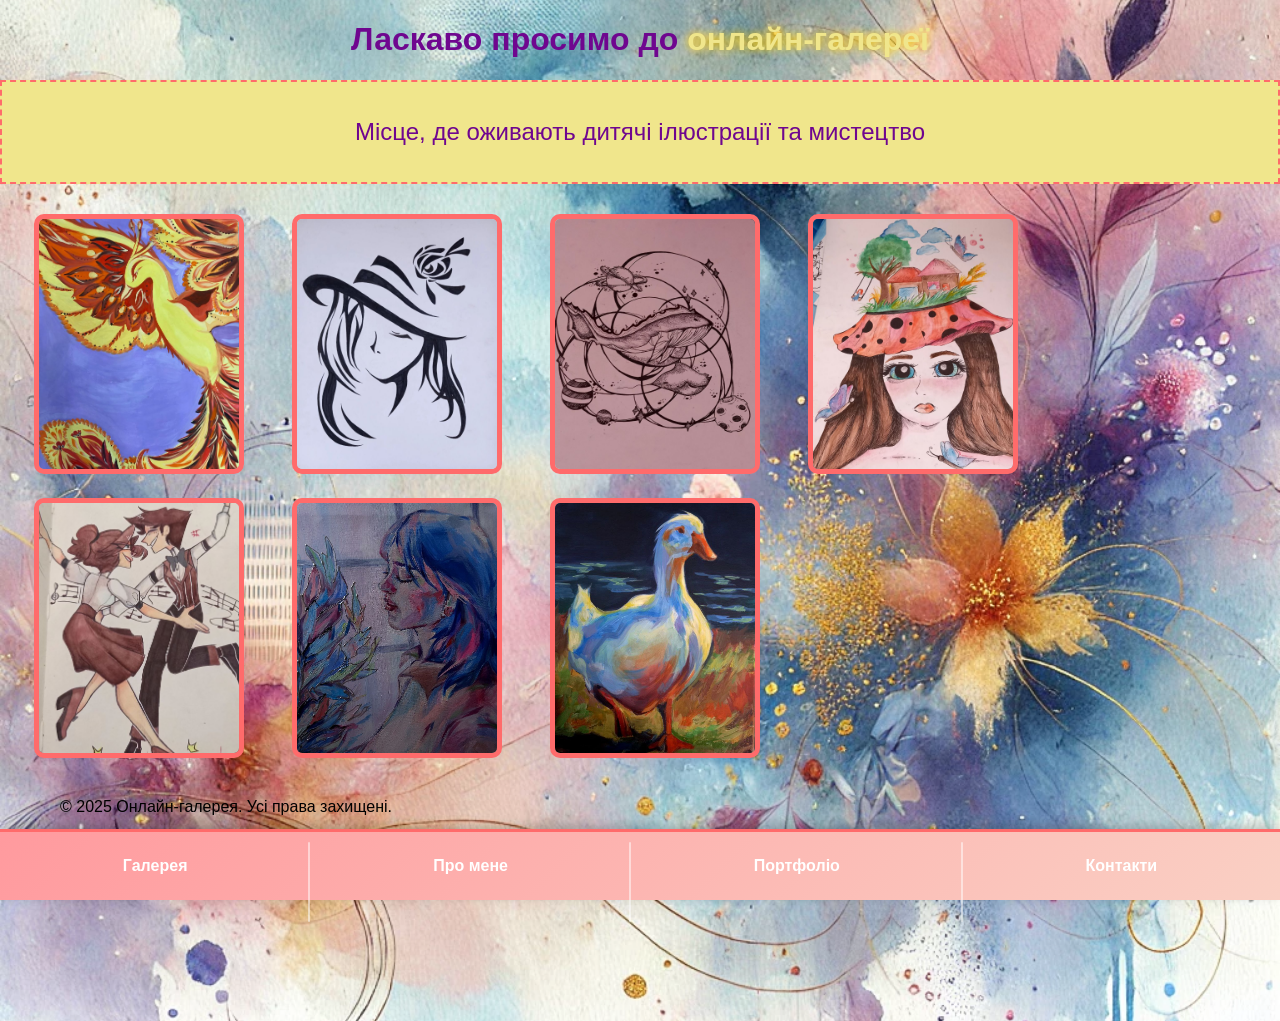
<file: index.html>
<!DOCTYPE html>
<html lang="uk">
<head>
    <meta charset="UTF-8">
    <meta name="viewport" content="width=device-width, initial-scale=1.0">
    <title>Головна | Онлайн-галерея</title>
    <link rel="stylesheet" href="css/style.css">
    <link rel="stylesheet" href="burger/burger.css"> 
</head>
<body>
    <header>
        <h1>Ласкаво просимо до <span class="highlight">онлайн-галереї</span></h1>
    </header>
    
    <section class="hero">
        <p>Місце, де оживають дитячі ілюстрації та мистецтво</p>
    </section>

    <section class="gallery-container">
        <section class="gallery" id="gallery"></section>
    </section>

    <div class="pictures">
        <a href="/pages/picture.1/picture.html">
            <img src="/assets/images/picture.1.jpg" alt="Картина 1">
        </a>
        <a href="/pages/picture.2/picture.html">
            <img src="/assets/images/picture.2.jpg" alt="Картина 2">
        </a>
        <a href="/pages/picture.3/picture.html">
            <img src="/assets/images/picture.3.jpg" alt="Картина 3">
        </a>
        <a href="/pages/picture.4/picture.html">
            <img src="/assets/images/picture.4.jpg" alt="Картина 4">
        </a>
        <a href="/pages/picture.5/picture.html">
            <img src="/assets/images/picture.8.jpg" alt="Картина 5">
        </a>
        <a href="/pages/picture.6/picture.html">
            <img src="/assets/images/picture.7.jpg" alt="Картина 6">
        </a>
        <a href="/pages/picture.7/picture.html">
            <img src="/assets/images/picture.9.jpg" alt="Картина 7">
        </a>
    </div>

    <nav class="burger-menu">
        <button class="burger-btn" onclick="toggleMenu()">☰</button>
        <div class="burger-nav" id="burgerNav">
            <button class="close-btn" onclick="toggleMenu()">✖</button>
            <ul>
                <li><a href="/index.html">Галерея</a></li>
                <li><a href="/pages/about/about.html">Про мене</a></li>
                <li><a href="/pages/portfolio/portfolio.html">Портфоліо</a></li>
                <li><a href="/pages/contact/contact.html">Контакти</a></li>
            </ul>
        </div>
    </nav>

    <footer>
        <nav class="bottom-nav">
            <ul>
                <li><a href="/index.html">Галерея</a></li>
                <li><a href="/pages/about/about.html">Про мене</a></li>
                <li><a href="/pages/portfolio/portfolio.html">Портфоліо</a></li>
                <li><a href="/pages/contact/contact.html">Контакти</a></li>
            </ul>
        </nav>
        <p class="footer-text">&copy; 2025 Онлайн-галерея. Усі права захищені.</p>
    </footer>

    <script src="burger/burger.js"></script>
</body>
</html>
</file>
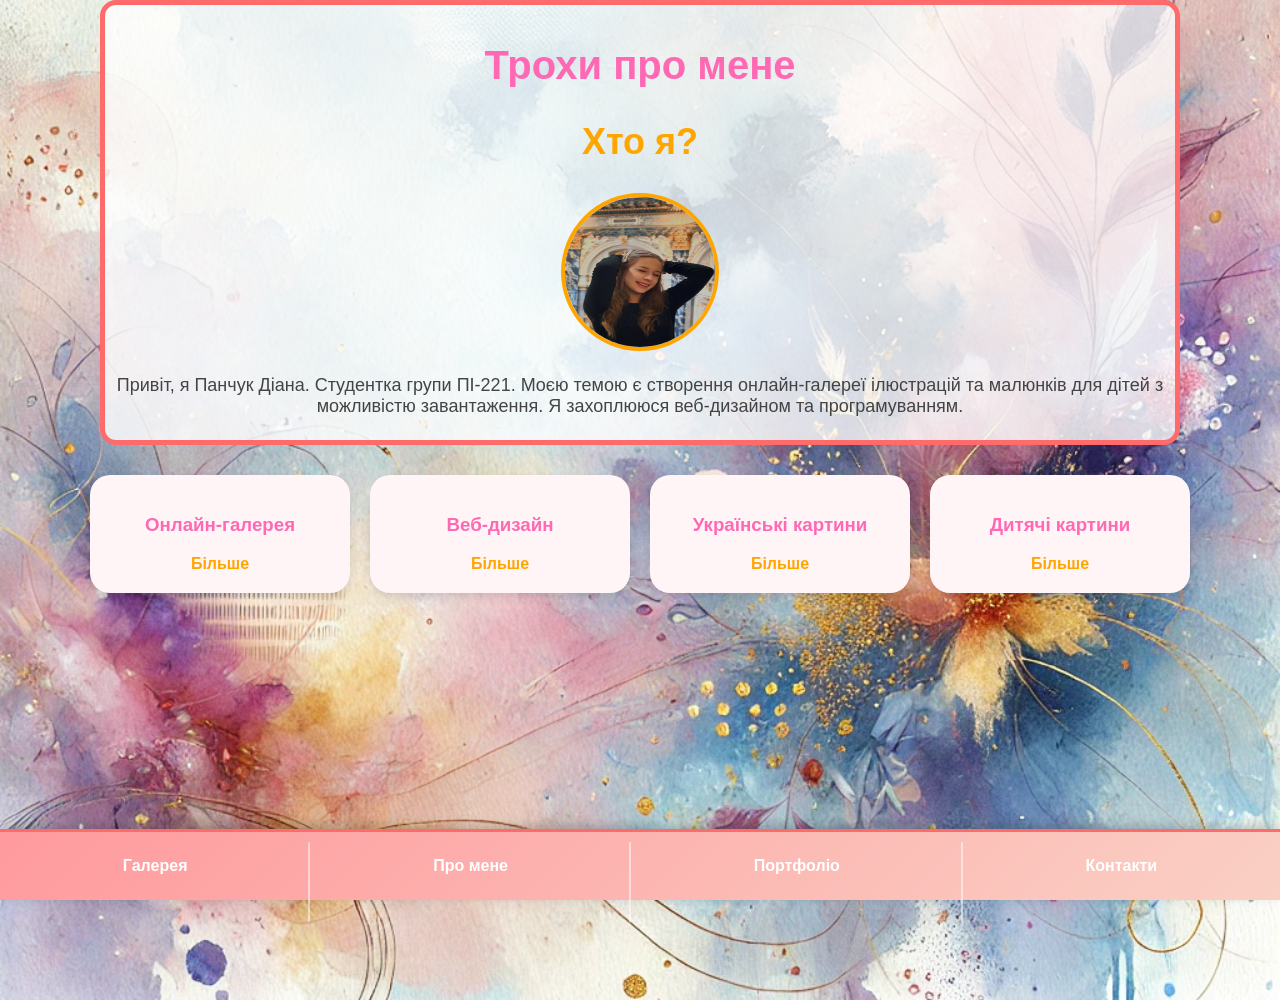
<file: pages/about/about.html>
<!DOCTYPE html>
<html lang="uk">
<head>
    <meta charset="UTF-8">
    <meta name="viewport" content="width=device-width, initial-scale=1.0">
    <title>Про мене</title>
    <link rel="stylesheet" href="style.css">
    <link rel="stylesheet" href="/burger/burger.css"> 
</head>
<body>
    <section class="about">
        <h2>Трохи про мене</h2>
        <h1>Хто я?</h1>
        <div class="profile">
            <img src="/assets/images/picture.6.jpg" alt="Фото профілю">
            <p>Привіт, я Панчук Діана. Студентка групи ПІ-221. Моєю темою є створення онлайн-галереї ілюстрацій та малюнків для дітей з можливістю завантаження. Я захоплююся веб-дизайном та програмуванням.</p>
        </div>
    </section>

    <section class="services">
        <div class="card">
            <h3>Онлайн-галерея</h3>
            <a href="https://www.youtube.com/watch?v=FUgtpJ6Jvdg" target="_blank">Більше</a>
        </div>
        <div class="card">
            <h3>Веб-дизайн</h3>
            <a href="https://www.youtube.com/watch?v=Ohqd24zicyc" target="_blank">Більше</a>
        </div>
        <div class="card">
            <h3>Українські картини</h3>
            <a href="https://www.youtube.com/watch?v=iSliCFkxC-c" target="_blank">Більше</a>
        </div>
        <div class="card">
            <h3>Дитячі картини</h3>
            <a href="https://www.youtube.com/watch?v=cTsYxxv1ztY" target="_blank">Більше</a>
        </div>
    </section>

    <nav class="burger-menu">
        <button class="burger-btn" onclick="toggleMenu()">&#9776;</button>
        <div class="burger-nav" id="burgerNav">
            <button class="close-btn" onclick="toggleMenu()">×</button>
            <ul>
                <li><a href="/index.html">Галерея</a></li>
                <li><a href="/pages/about/about.html">Про мене</a></li>
                <li><a href="/pages/portfolio/portfolio.html">Портфоліо</a></li>
                <li><a href="/pages/contact/contact.html">Контакти</a></li>
            </ul>
        </div>
    </nav>

    <footer>
        <nav class="bottom-nav">
            <ul>
                <li><a href="/index.html">Галерея</a></li>
                <li><a href="/pages/about/about.html">Про мене</a></li>
                <li><a href="/pages/portfolio/portfolio.html">Портфоліо</a></li>
                <li><a href="/pages/contact/contact.html">Контакти</a></li>
            </ul>
        </nav>
    </footer>

    <script src="/burger/burger.js"></script>
</body>
</html>
</file>
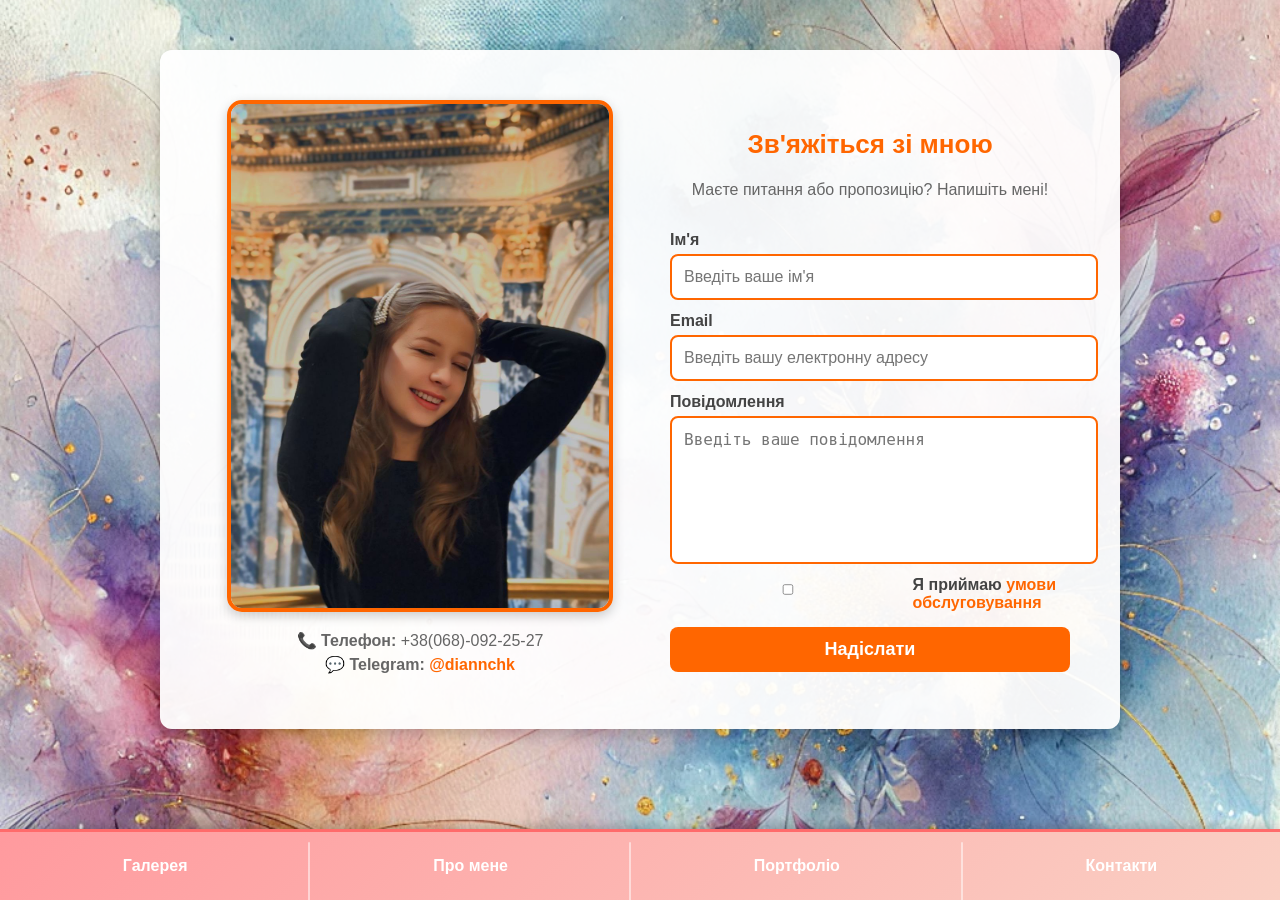
<file: pages/contact/contact.html>
<!DOCTYPE html>
<html lang="uk">
    <head>
        <meta charset="UTF-8">
        <meta name="viewport" content="width=device-width, initial-scale=1.0">
        <title>Контакти | Онлайн-галерея ілюстрацій</title>
        <link rel="stylesheet" href="style.css">
        <link rel="stylesheet" href="/burger/burger.css">
    </head>
    
<body>
    <div class="contact-container">
        <div class="image-section">
            <img src="/assets/images/picture.6.jpg" alt="Дитячі ілюстрації">
            <div class="contact-info">
                <p>📞 <strong>Телефон:</strong> +38(068)-092-25-27</p>
                <p>💬 <strong>Telegram:</strong> <a href="https://t.me/@diannchk" target="_blank">@diannchk</a></p>
            </div>
        </div>
        <div class="form-section">
            <h2>Зв'яжіться зі мною</h2>
            <p>Маєте питання або пропозицію? Напишіть мені!</p>
            <form>
                <label for="name">Ім'я</label>
                <input type="text" id="name" name="name" placeholder="Введіть ваше ім'я" required>

                <label for="email">Email</label>
                <input type="email" id="email" name="email" placeholder="Введіть вашу електронну адресу" required>

                <label for="message">Повідомлення</label>
                <textarea id="message" name="message" placeholder="Введіть ваше повідомлення" required></textarea>

                <div class="terms">
                    <input type="checkbox" id="terms" required>
                    <label for="terms">Я приймаю <a href="#">умови обслуговування</a></label>
                </div>

                <button type="submit">Надіслати</button>
            </form>
        </div>
    </div>

    <nav class="burger-menu">
        <button class="burger-btn" onclick="toggleMenu()">&#9776;</button>
        <div class="burger-nav" id="burgerNav">
            <button class="close-btn" onclick="toggleMenu()">×</button>
            <ul>
                <li><a href="/index.html">Галерея</a></li>
                <li><a href="/pages/about/about.html">Про мене</a></li>
                <li><a href="/pages/portfolio/portfolio.html">Портфоліо</a></li>
                <li><a href="/pages/contact/contact.html">Контакти</a></li>
            </ul>
        </div>
    </nav>

    <footer>
        <nav class="bottom-nav">
            <ul>
                <li><a href="/index.html">Галерея</a></li>
                <li><a href="/pages/about/about.html">Про мене</a></li>
                <li><a href="/pages/portfolio/portfolio.html">Портфоліо</a></li>
                <li><a href="/pages/contact/contact.html">Контакти</a></li> 
            </ul>
        </nav>
    </footer>

    <script src="/burger/burger.js"></script>
</body>
</html>
</file>
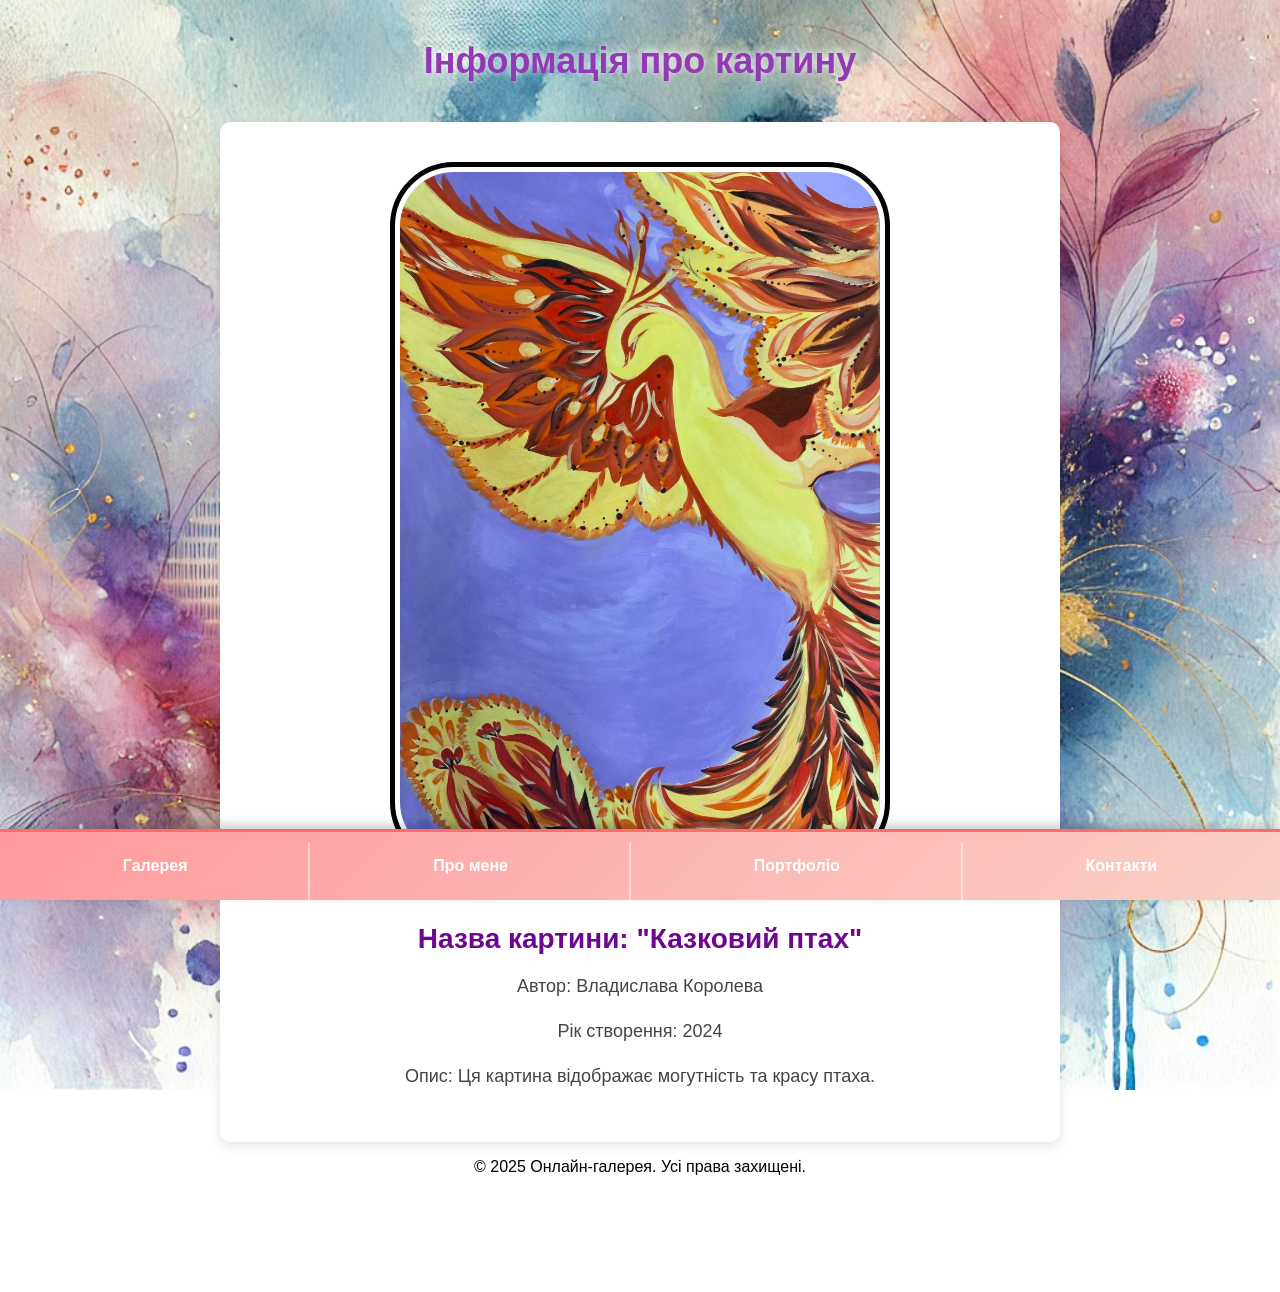
<file: pages/picture.1/picture.html>
<!DOCTYPE html>
<html lang="uk">
<head>
    <meta charset="UTF-8">
    <meta name="viewport" content="width=device-width, initial-scale=1.0">
    <title>Картина 1 | Онлайн-галерея</title>
    <link rel="stylesheet" href="/pages/picture.1/style.css"> 
</head>
<body>
    <header>
        <h1> <span class="highlight">Інформація про картину</span></h1>
    </header>
    
    <section class="painting-info">
        <img src="/assets/images/picture.1.jpg" alt="Картина 1">
        <h2>Назва картини: "Казковий птах"</h2>
        <p>Автор: Владислава Королева</p>
        <p>Рік створення: 2024</p>
        <p>Опис: Ця картина відображає могутність та красу птаха.</p>
    </section>
    
    <footer>
        <nav class="bottom-nav">
            <ul>
                <li><a href="/index.html">Галерея</a></li>
                <li><a href="/pages/about/about.html">Про мене</a></li>
                <li><a href="/pages/portfolio/portfolio.html">Портфоліо</a></li>
                <li><a href="/pages/contact/contact.html">Контакти</a></li>
            </ul>
        </nav>
        <p class="footer-text">&copy; 2025 Онлайн-галерея. Усі права захищені.</p>
    </footer>
</body>
</html>
</file>
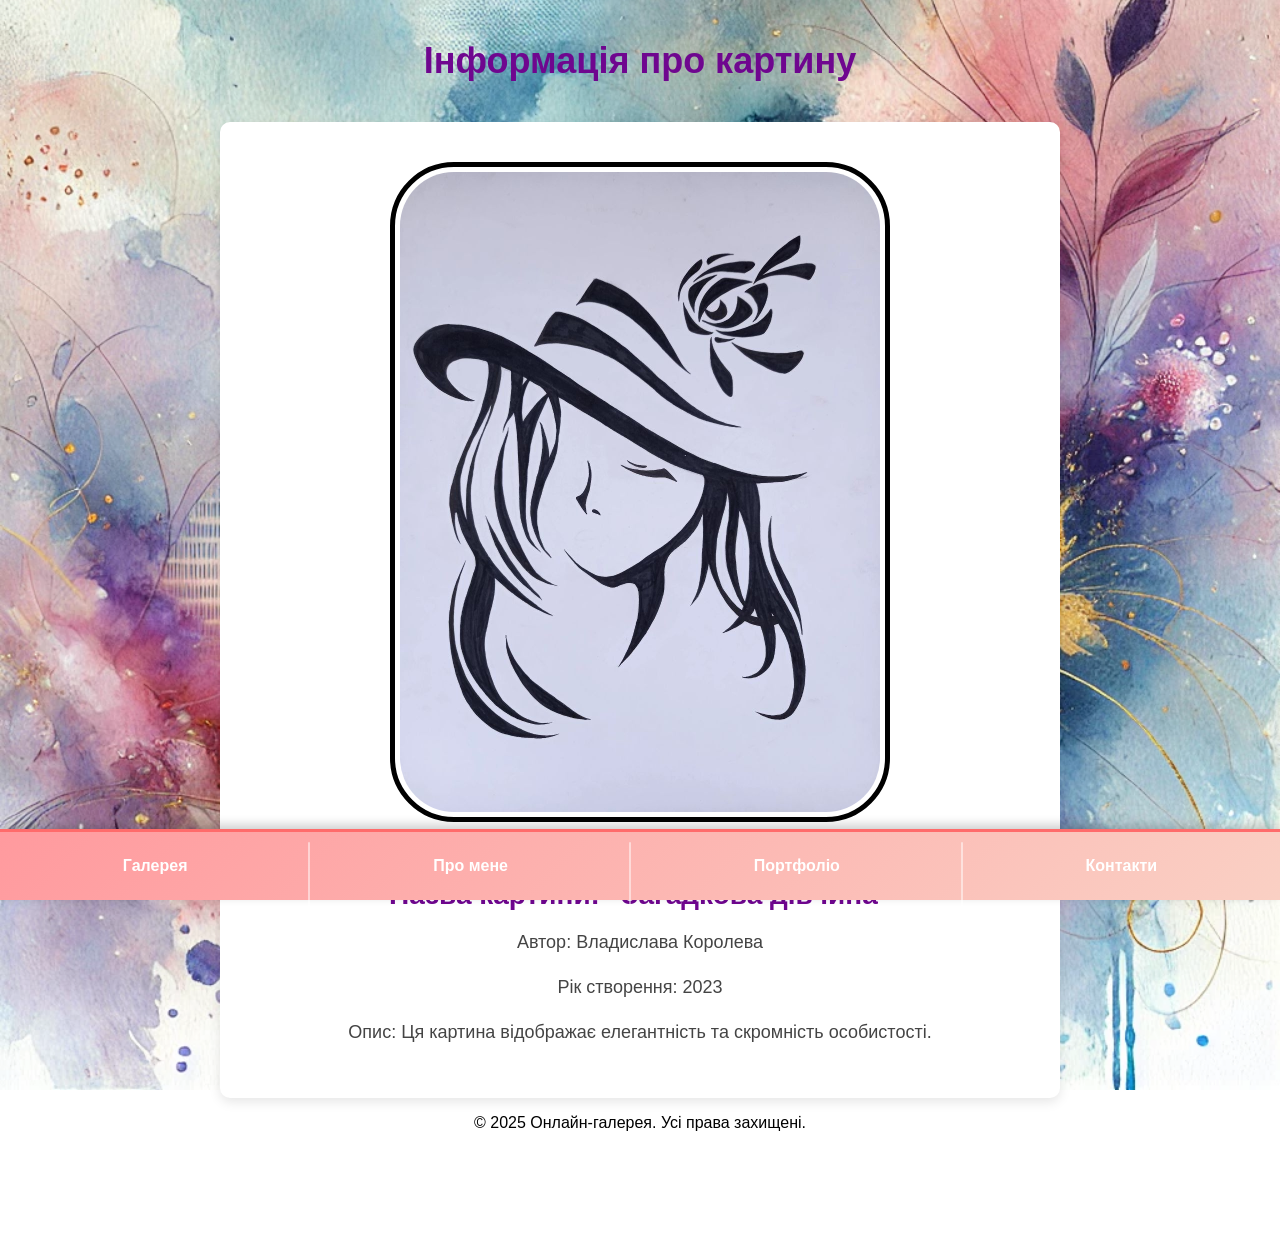
<file: pages/picture.2/picture.html>
<!DOCTYPE html>
<html lang="uk">
<head>
    <meta charset="UTF-8">
    <meta name="viewport" content="width=device-width, initial-scale=1.0">
    <title>Картина 2 | Онлайн-галерея</title>
    <link rel="stylesheet" href="/pages/picture.2/style.css"> 
</head>
<body>
    <header>
        <h1> <span class="highlight">Інформація про картину</span></h1>
    </header>
    
    <section class="painting-info">
        <img src="/assets/images/picture.2.jpg" alt="Картина 1">
        <h2>Назва картини: "Загадкова дівчина"</h2>
        <p>Автор: Владислава Королева</p>
        <p>Рік створення: 2023</p>
        <p>Опис: Ця картина відображає елегантність та скромність особистості.</p>
    </section>
    
    <footer>
        <nav class="bottom-nav">
            <ul>
                <li><a href="/index.html">Галерея</a></li>
                <li><a href="/pages/about/about.html">Про мене</a></li>
                <li><a href="/pages/portfolio/portfolio.html">Портфоліо</a></li>
                <li><a href="/pages/contact/contact.html">Контакти</a></li>
            </ul>
        </nav>
        <p class="footer-text">&copy; 2025 Онлайн-галерея. Усі права захищені.</p>
    </footer>
</body>
</html>
</file>
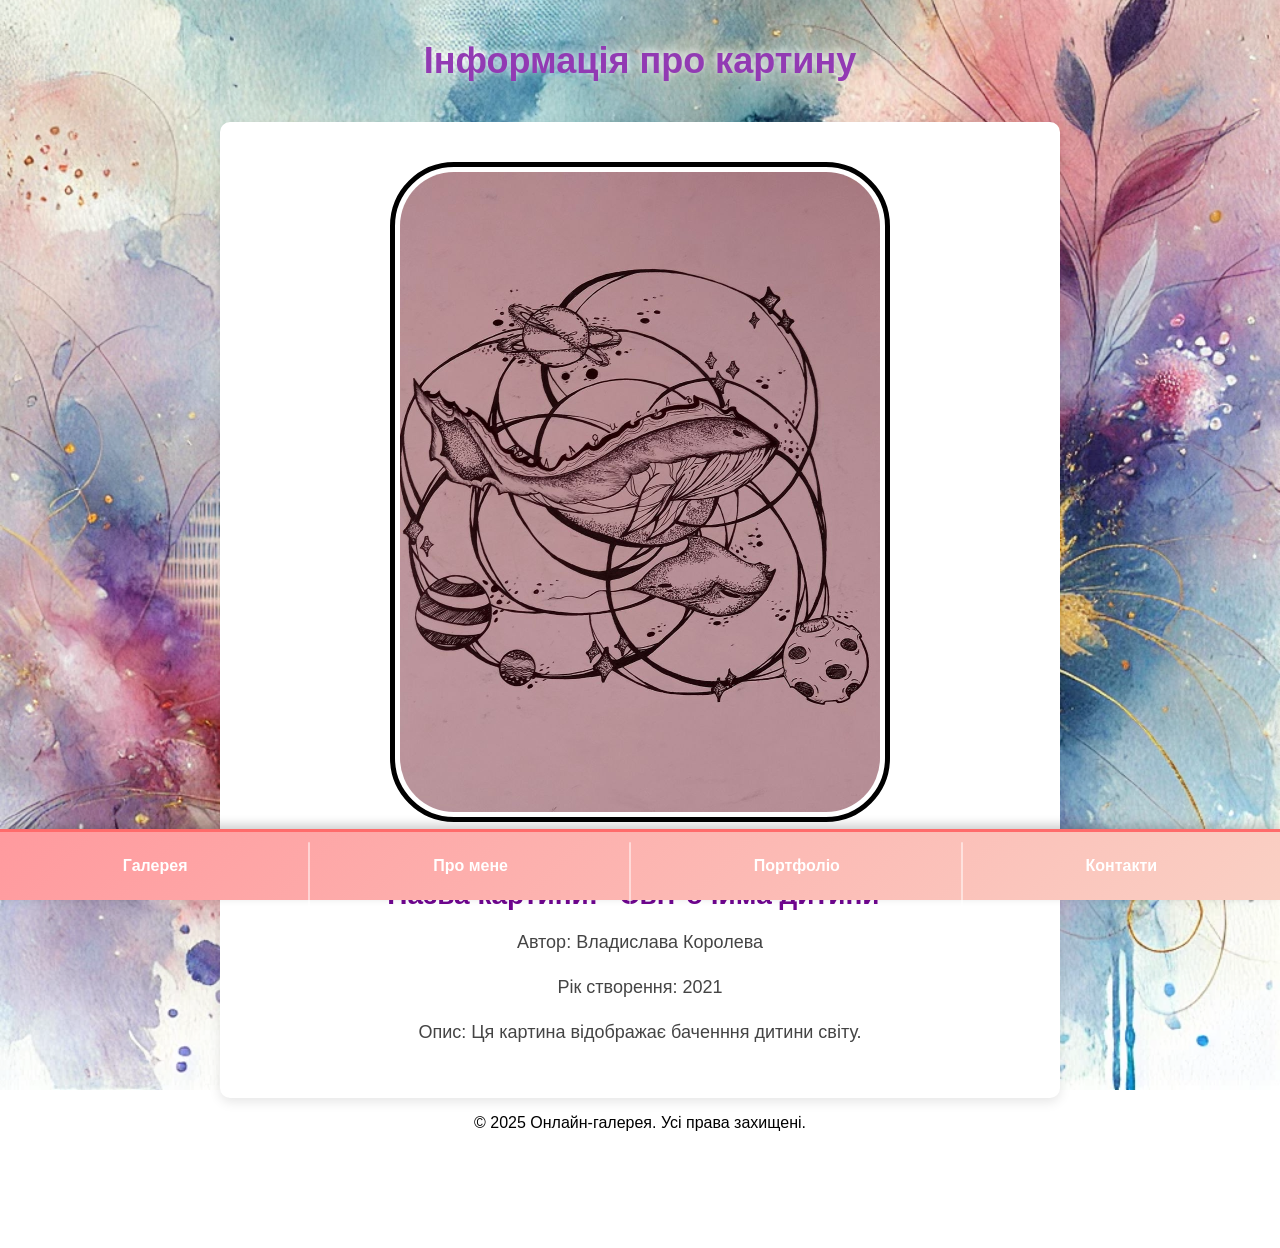
<file: pages/picture.3/picture.html>
<!DOCTYPE html>
<html lang="uk">
<head>
    <meta charset="UTF-8">
    <meta name="viewport" content="width=device-width, initial-scale=1.0">
    <title>Картина 3 | Онлайн-галерея</title>
    <link rel="stylesheet" href="/pages/picture.3/style.css"> 
</head>
<body>
    <header>
        <h1> <span class="highlight">Інформація про картину</span></h1>
    </header>
    
    <section class="painting-info">
        <img src="/assets/images/picture.3.jpg" alt="Картина 3">
        <h2>Назва картини: "Світ очима дитини"</h2>
        <p>Автор: Владислава Королева</p>
        <p>Рік створення: 2021</p>
        <p>Опис: Ця картина відображає баченння дитини світу.</p>
    </section>
    
    <footer>
        <nav class="bottom-nav">
            <ul>
                <li><a href="/index.html">Галерея</a></li>
                <li><a href="/pages/about/about.html">Про мене</a></li>
                <li><a href="/pages/portfolio/portfolio.html">Портфоліо</a></li>
                <li><a href="/pages/contact/contact.html">Контакти</a></li>
            </ul>
        </nav>
        <p class="footer-text">&copy; 2025 Онлайн-галерея. Усі права захищені.</p>
    </footer>
</body>
</html>
</file>
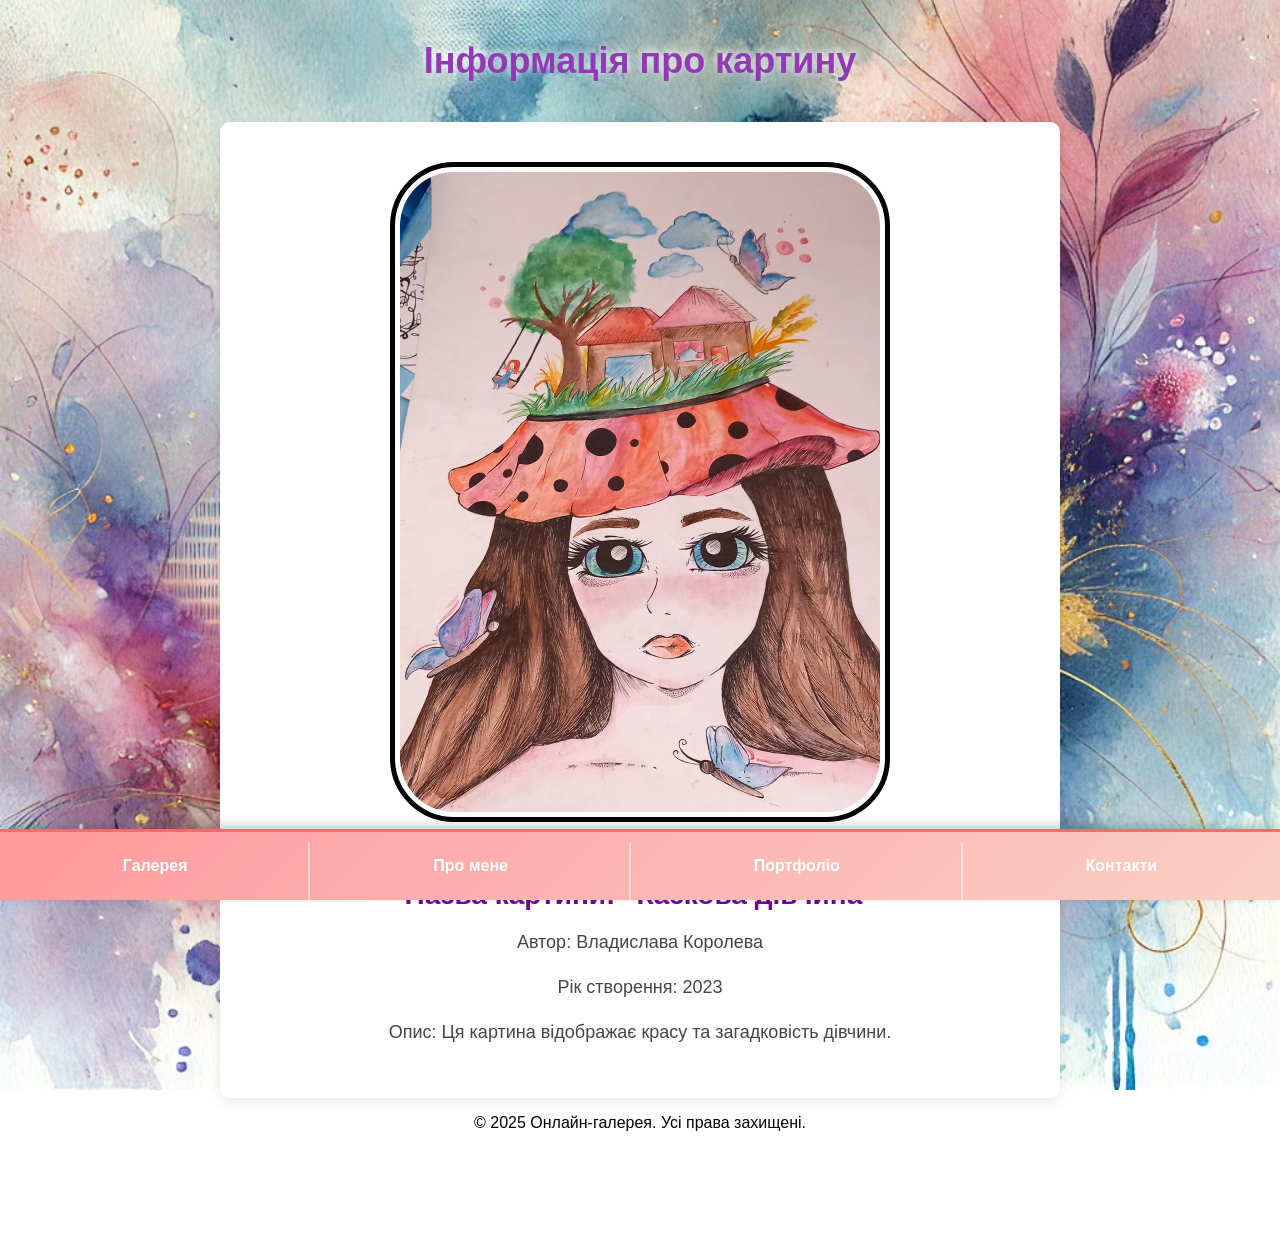
<file: pages/picture.4/picture.html>
<!DOCTYPE html>
<html lang="uk">
<head>
    <meta charset="UTF-8">
    <meta name="viewport" content="width=device-width, initial-scale=1.0">
    <title>Картина 4 | Онлайн-галерея</title>
    <link rel="stylesheet" href="/pages/picture.4/style.css"> 
</head>
<body>
    <header>
        <h1> <span class="highlight">Інформація про картину</span></h1>
    </header>
    
    <section class="painting-info">
        <img src="/assets/images/picture.4.jpg" alt="Картина 4">
        <h2>Назва картини: "Казкова дівчина"</h2>
        <p>Автор: Владислава Королева</p>
        <p>Рік створення: 2023</p>
        <p>Опис: Ця картина відображає красу та загадковість дівчини.</p>
    </section>
    
    <footer>
        <nav class="bottom-nav">
            <ul>
                <li><a href="/index.html">Галерея</a></li>
                <li><a href="/pages/about/about.html">Про мене</a></li>
                <li><a href="/pages/portfolio/portfolio.html">Портфоліо</a></li>
                <li><a href="/pages/contact/contact.html">Контакти</a></li>
            </ul>
        </nav>
        <p class="footer-text">&copy; 2025 Онлайн-галерея. Усі права захищені.</p>
    </footer>
</body>
</html>
</file>
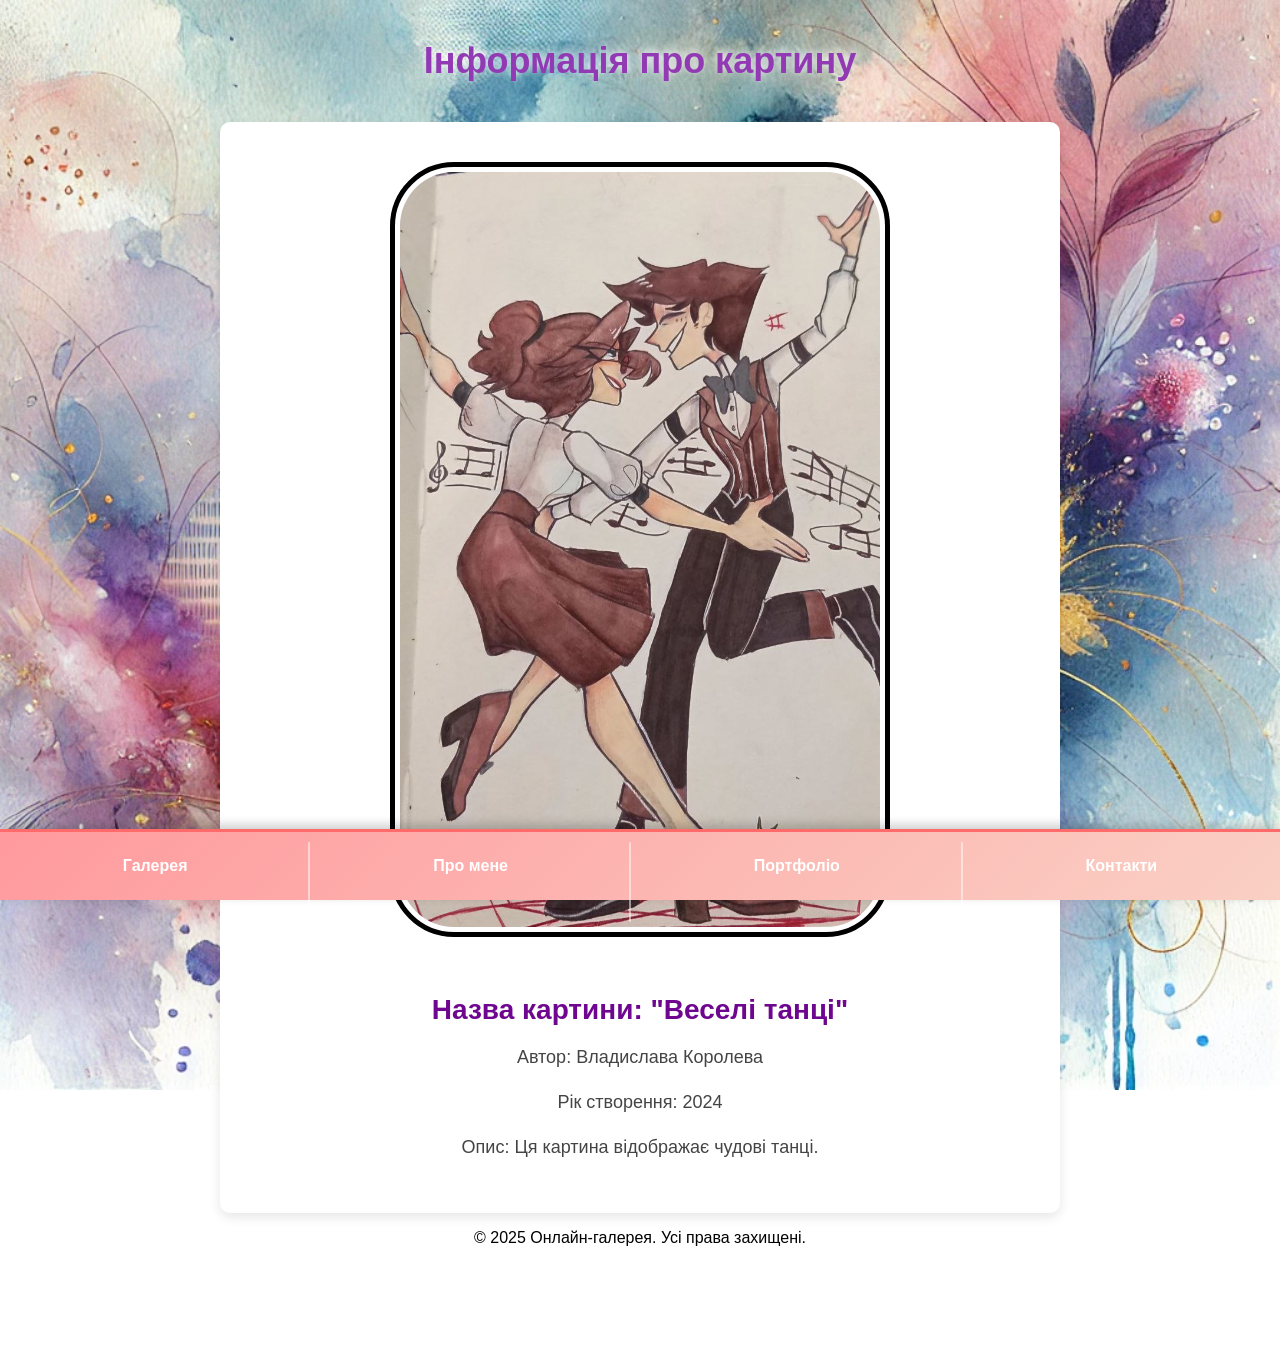
<file: pages/picture.5/picture.html>
<!DOCTYPE html>
<html lang="uk">
<head>
    <meta charset="UTF-8">
    <meta name="viewport" content="width=device-width, initial-scale=1.0">
    <title>Картина 5 | Онлайн-галерея</title>
    <link rel="stylesheet" href="style.css"> 
</head>
<body>
    <header>
        <h1> <span class="highlight">Інформація про картину</span></h1>
    </header>
    
    <section class="painting-info">
        <img src="/assets/images/picture.8.jpg" alt="Картина 5">
        <h2>Назва картини: "Веселі танці"</h2>
        <p>Автор: Владислава Королева</p>
        <p>Рік створення: 2024</p>
        <p>Опис: Ця картина відображає чудові танці.</p>
    </section>
    
    <footer>
        <nav class="bottom-nav">
            <ul>
                <li><a href="/index.html">Галерея</a></li>
                <li><a href="/pages/about/about.html">Про мене</a></li>
                <li><a href="/pages/portfolio/portfolio.html">Портфоліо</a></li>
                <li><a href="/pages/contact/contact.html">Контакти</a></li>
            </ul>
        </nav>
        <p class="footer-text">&copy; 2025 Онлайн-галерея. Усі права захищені.</p>
    </footer>
</body>
</html>
</file>
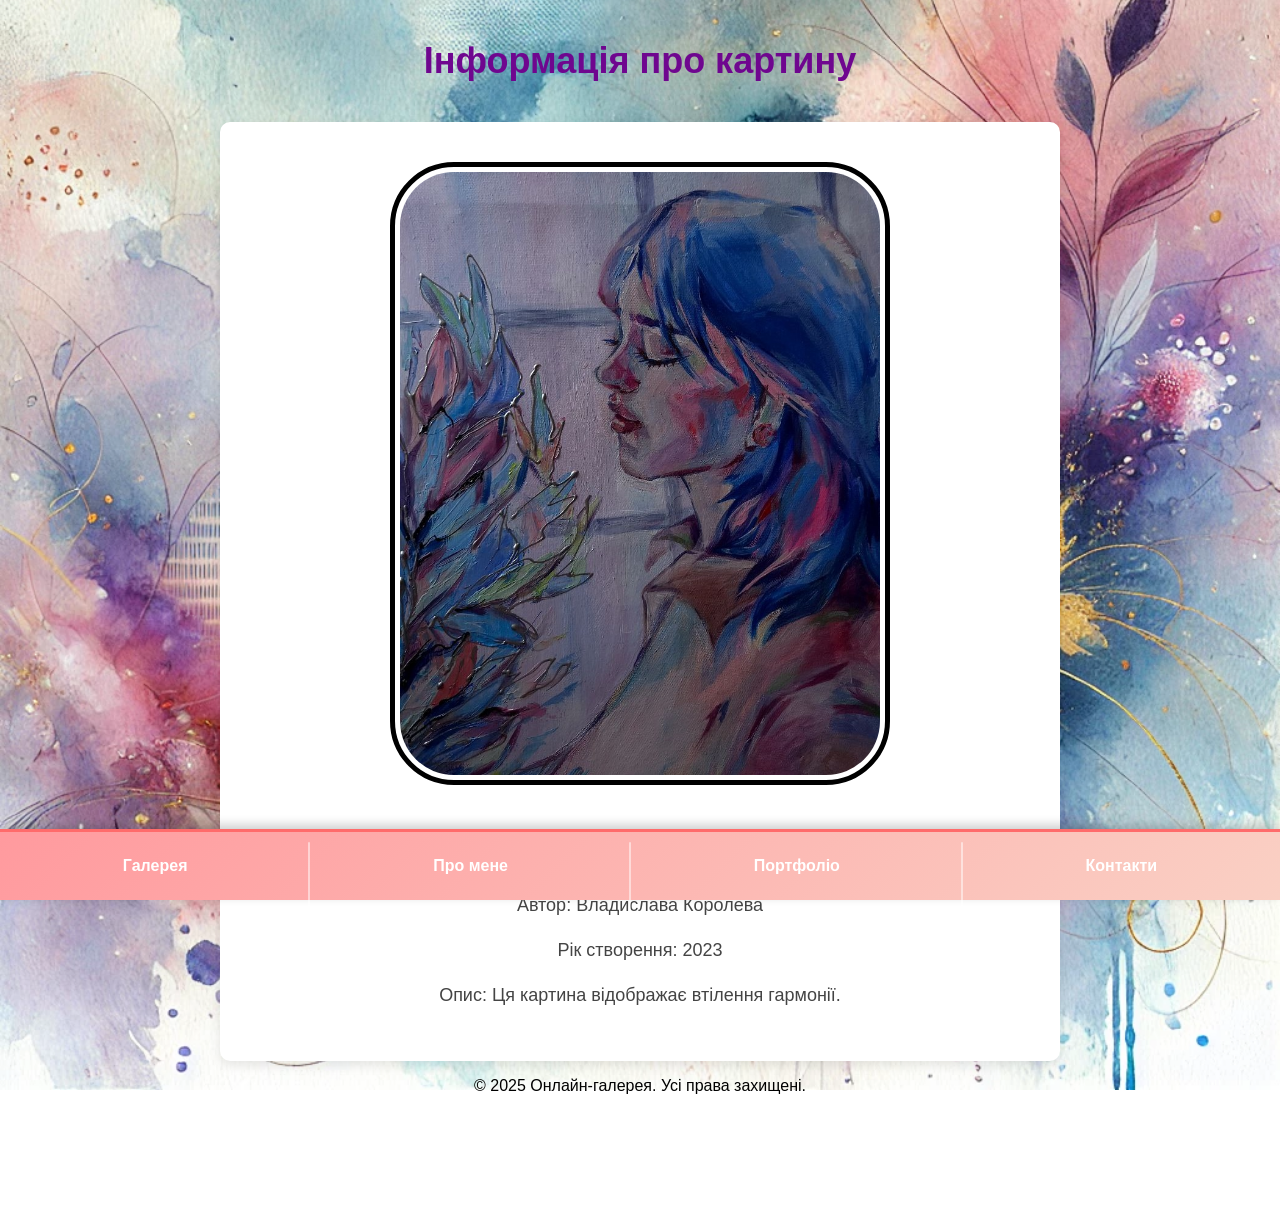
<file: pages/picture.6/picture.html>
<!DOCTYPE html>
<html lang="uk">
<head>
    <meta charset="UTF-8">
    <meta name="viewport" content="width=device-width, initial-scale=1.0">
    <title>Картина 6 | Онлайн-галерея</title>
    <link rel="stylesheet" href="style.css"> 
</head>
<body>
    <header>
        <h1>Інформація про картину</h1>
    </header>
    
    <section class="painting-info">
        <img src="/assets/images/picture.7.jpg" alt="Картина 6">
        <h2>Назва картини: "Квіткова дівчина"</h2>
        <p>Автор: Владислава Королева</p>
        <p>Рік створення: 2023</p>
        <p>Опис: Ця картина відображає втілення гармонії.</p>
    </section>
    
    <footer>
        <nav class="bottom-nav">
            <ul>
                <li><a href="/index.html">Галерея</a></li>
                <li><a href="/pages/about/about.html">Про мене</a></li>
                <li><a href="/pages/portfolio/portfolio.html">Портфоліо</a></li>
                <li><a href="/pages/contact/contact.html">Контакти</a></li>
            </ul>
        </nav>
        <p class="footer-text">&copy; 2025 Онлайн-галерея. Усі права захищені.</p>
    </footer>
</body>
</html>
</file>
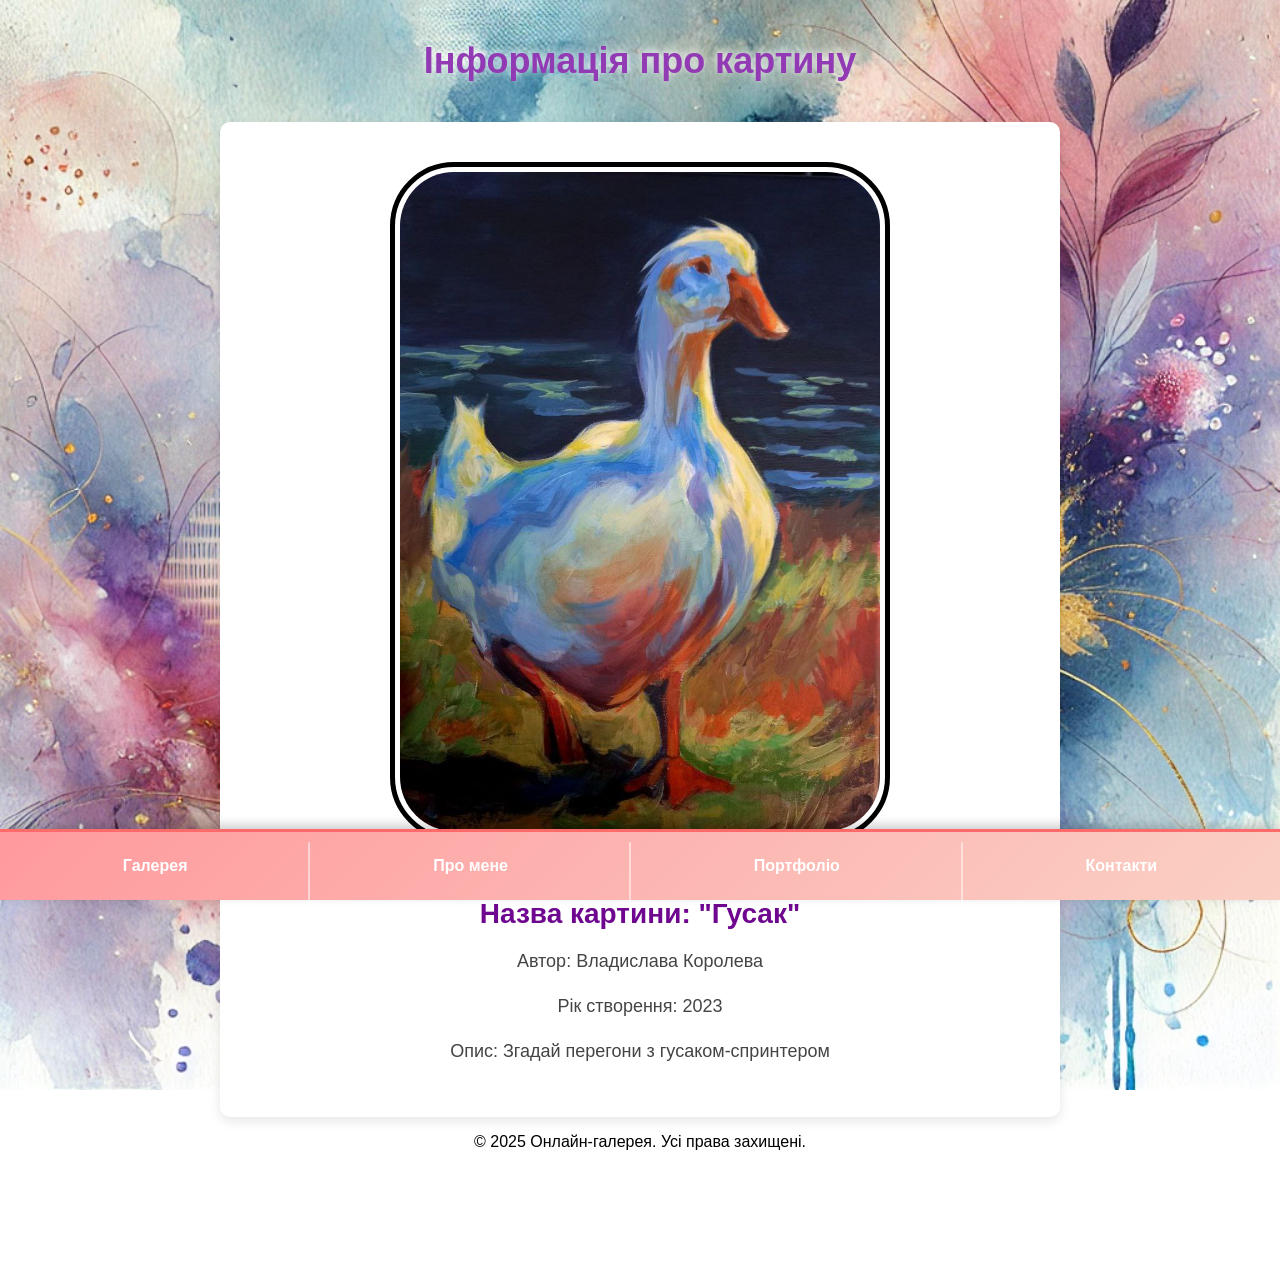
<file: pages/picture.7/picture.html>
<!DOCTYPE html>
<html lang="uk">
<head>
    <meta charset="UTF-8">
    <meta name="viewport" content="width=device-width, initial-scale=1.0">
    <title>Картина 6 | Онлайн-галерея</title>
    <link rel="stylesheet" href="style.css"> 
</head>
<body>
    <header>
        <h1> <span class="highlight">Інформація про картину</span></h1>
    </header>
    
    <section class="painting-info">
        <img src="/assets/images/picture.9.jpg" alt="Картина 7">
        <h2>Назва картини: "Гусак"</h2>
        <p>Автор: Владислава Королева</p>
        <p>Рік створення: 2023</p>
        <p>Опис: Згадай перегони з гусаком-спринтером</p>
    </section>
    
    <footer>
        <nav class="bottom-nav">
            <ul>
                <li><a href="/index.html">Галерея</a></li>
                <li><a href="/pages/about/about.html">Про мене</a></li>
                <li><a href="/pages/portfolio/portfolio.html">Портфоліо</a></li>
                <li><a href="/pages/contact/contact.html">Контакти</a></li>
            </ul>
        </nav>
        <p class="footer-text">&copy; 2025 Онлайн-галерея. Усі права захищені.</p>
    </footer>
</body>
</html>
</file>
<file: css/style.css>
body {
    font-family: 'Poppins', sans-serif;
    margin: 0;
    padding: 0;
    background: url('/assets/images/picture.5.webp') no-repeat center center fixed;
    text-align: center;
    background-size: cover;
    min-height: 100vh; 
    padding-bottom: 100px;
}

header {
    text-align: center;
    color: #6f068f; 
    font-family: 'Comic Sans MS', cursive, sans-serif;
}

.highlight {
    color: #f0e68c;
    font-weight: bold;
    text-shadow: 0 0 8px rgb(255, 204, 0);
}


footer {
    text-align: left;
    margin-left: 60px;
}


.hero {
    display: flex;
    justify-content: center; 
    align-items: center; 
    margin: 10px 0;
    height: 100px; 
    background-color: #f0e68c; 
    font-family: 'Comic Sans MS', cursive, sans-serif; 
    font-size: 24px; 
    color: #6f068f; 
    border: 2px dashed #ff6b6b; 
}

.pictures {
    display: flex;
    flex-wrap: wrap; 
    justify-content: left; 
    gap: 20px; 
    padding: 20px;
}

.pictures a {
    flex: 1 1 calc(20% - 10px); 
    max-width: calc(20% - 10px);
}

.pictures img {
    width: 200px; 
    height: 250px; 
    object-fit: cover; 
    border-radius: 10px;
    transition: transform 0.3s ease-in-out;
    border: 5px solid #ff6b6b;
}

.pictures img:hover {
    transform: scale(1.05);
}

/* Нижня панель */
.bottom-nav {
    position: fixed;
    bottom: 0;
    left: 0;
    width: 100%;
    background: linear-gradient(135deg, #ff9a9e, #fad0c4);
    display: flex;
    justify-content: center;
    padding: 15px 0;
    box-shadow: 0 -4px 10px rgba(0, 0, 0, 0.2);
    border-top: 3px solid #ff6b6b;
    z-index: 10;
}

.bottom-nav ul {
    list-style: none;
    display: flex;
    justify-content: space-around;
    width: 100%;
    padding: 0;
    margin: 0;
}

.bottom-nav li {
    text-align: center;
    flex-grow: 1;
    position: relative;
}

.bottom-nav a {
    text-decoration: none;
    color: #fff;
    font-size: 16px;
    font-weight: 600;
    transition: all 0.3s ease-in-out;
    padding: 10px 15px;
    display: inline-block;
    border-radius: 8px;
}

.bottom-nav a:hover {
    background-color: #f0e68cc6; 
    transform: scale(1.05);
}

/* Анімація при наведенні */
.bottom-nav a:hover {
    background-color: #f0e68cc6;
    transform: scale(1.05);
    box-shadow: 0 4px 8px rgba(0, 0, 0, 0.2);
}
/* вертикальні роздільники */
.bottom-nav li:not(:last-child)::after {
    content: "";
    position: absolute;
    top: 50%;
    right: 0;
    transform: translateY(-30%);
    height: 210%;
    width: 2px;
    background: rgba(255, 255, 255, 0.5);
    border-radius: 2px;
}


@media (max-width: 1024px) {
    .pictures a {
        flex: 1 1 calc(33.333% - 10px); 
        max-width: calc(33.333% - 10px);
    }
}

@media (max-width: 768px) {
    .pictures a {
        flex: 1 1 calc(50% - 10px); 
        max-width: calc(50% - 10px);
    }
}

@media (max-width: 480px) {
    .pictures a {
        flex: 1 1 100%; 
        max-width: 100%;
    }
    
    .pictures img {
        width: 100%; 
        height: auto; 
    }
}
</file>
<file: burger/burger.css>
.burger-menu {
    position: fixed;
    top: 20px;
    right: 20px;
    z-index: 100;
    display: none; 
}

.burger-btn {
    font-size: 30px;
    background: none;
    border: none;
    color: #6f068f;
    cursor: pointer;
    padding: 10px;
    border-radius: 50%;
    box-shadow: 0 2px 10px rgba(0, 0, 0, 0.1);
    transition: transform 0.3s ease;
}

.burger-btn:hover {
    transform: rotate(90deg);
}

.burger-nav {
    position: fixed;
    top: 0;
    right: -100%; 
    width: 70%;
    max-width: 400px;
    height: 100%;
    background: linear-gradient(135deg, #ff9a9e, #fad0c4);
    z-index: 200;
    padding: 20px;
    box-sizing: border-box;
    box-shadow: -5px 0 15px rgba(0, 0, 0, 0.2);
    transition: right 0.3s ease;
}

.burger-nav.active {
    right: 0;
}

.burger-nav .close-btn {
    position: absolute;
    top: 20px;
    right: 20px;
    font-size: 30px;
    background: none;
    border: none;
    color: #6f068f;
    cursor: pointer;
    transition: transform 0.2s ease;
}

.burger-nav .close-btn:hover {
    transform: rotate(90deg);
}

.burger-nav ul {
    list-style: none;
    padding: 0;
    margin-top: 50px;
    display: flex;
    flex-direction: column;
    gap: 20px;
}

.burger-nav li {
    text-align: left;
    padding: 10px 0;
    border-bottom: 2px solid #ff6b6b;
}

.burger-nav li:last-child {
    border-bottom: none;
}

.burger-nav a {
    text-decoration: none;
    color: #fff;
    font-size: 20px;
    font-weight: bold;
    padding: 10px;
    border-radius: 5px;
}

.burger-nav a:hover {
    background: #f0e68c;
    color: #6f068f;
    transform: translateX(5px);
}

.bottom-nav {
    position: fixed;
    bottom: 0;
    left: 0;
    width: 100%;
    background: linear-gradient(135deg, #ff9a9e, #fad0c4);
    display: flex;
    justify-content: center;
    padding: 15px 0;
    box-shadow: 0 -4px 10px rgba(0, 0, 0, 0.2);
    border-top: 3px solid #ff6b6b;
}

.bottom-nav ul {
    list-style: none;
    display: flex;
    justify-content: space-around;
    width: 100%;
    padding: 0;
    margin: 0;
}

.bottom-nav li {
    text-align: center;
    flex-grow: 1;
    position: relative;
}

.bottom-nav a {
    text-decoration: none;
    color: #fff;
    font-size: 16px;
    font-weight: 600;
    transition: all 0.3s ease-in-out;
    padding: 10px 15px;
    display: inline-block;
    border-radius: 8px;
}

/* Анімація при наведенні */
.bottom-nav a:hover {
    background-color: #f0e68cc6;
    transform: scale(1.05);
    box-shadow: 0 4px 8px rgba(0, 0, 0, 0.2);
}

/* вертикальні роздільники */
.bottom-nav li:not(:last-child)::after {
    content: "";
    position: absolute;
    top: 50%;
    right: 0;
    transform: translateY(-30%);
    height: 210%;
    width: 2px;
    background: rgba(255, 255, 255, 0.5);
    border-radius: 2px;
}

@media (max-width: 768px) {
    .burger-menu {
        display: block;
    }
    .bottom-nav {
        display: none;
    }
}
</file>
<file: pages/about/style.css>
body {
    font-family: 'Poppins', sans-serif;
    margin: 0;
    padding: 0;
    background: url('/assets/images/picture.5.webp') no-repeat center center fixed;
    text-align: center;
    background-size: cover;
    min-height: 100vh;
    padding-bottom: 100px;
}


.about {
    padding: 5px;
    border-radius: 1rem;
    border: 5px solid #ff6b6b;
    background: rgba(255, 255, 255, 0.8);
    height: auto;
    width: 90%; 
    max-width: 1080px; 
    margin: 0 auto;
    box-sizing: border-box;
}

h2 {
    font-family: 'Comic Sans MS', cursive, sans-serif;
    font-size: 40px;
    color: #ff69b4;
}

h1 {
    color: #ffa500;
    font-size: 36px;
}

.profile img {
    width: 150px;
    height: 150px;
    border-radius: 60%;
    border: 4px solid #ffa500;
}

.profile p {
    color: #444;
    margin-top: 20px;
    font-size: 18px;
}

/* Адаптація для малих екранів */
@media (max-width: 768px) {
    .about {
        width: 95%; 
    }

    h2 {
        font-size: 32px; 
    }

    h1 {
        font-size: 28px; 
    }

    .profile img {
        width: 120px;
        height: 120px;
    }

    .profile p {
        font-size: 16px; 
    }
}

@media (max-width: 480px) {
    .about {
        width: 100%; 
    }

    h2 {
        font-size: 28px; 
    }

    h1 {
        font-size: 24px; 
    }

    .profile img {
        width: 100px;
        height: 100px;
    }

    .profile p {
        font-size: 14px; 
    }
}


.services {
    display: flex;
    justify-content: center;
    gap: 20px;
    margin-top: 30px;
    flex-wrap: wrap;
}

.card {
    background: #fff5f7;
    padding: 20px;
    border-radius: 20px;
    box-shadow: 0 4px 10px rgba(0, 0, 0, 0.1);
    width: 220px;
    transition: transform 0.3s, box-shadow 0.3s;
}

.card:hover {
    transform: translateY(-5px);
    box-shadow: 0 8px 15px rgba(0, 0, 0, 0.15);
}

.card h3 {
    color: #ff69b4;
}

.card a {
    text-decoration: none;
    color: #ffa500;
    font-weight: bold;
    display: block;
    margin-top: 10px;
    transition: color 0.3s;
}

.card a:hover {
    color: #ff4500;
}

/* Нижня панель */
.bottom-nav {
    position: fixed;
    bottom: 0;
    left: 0;
    width: 100%;
    background: linear-gradient(135deg, #ff9a9e, #fad0c4);
    display: flex;
    justify-content: center;
    padding: 15px 0;
    box-shadow: 0 -4px 10px rgba(0, 0, 0, 0.2);
    border-top: 3px solid #ff6b6b;
}

.bottom-nav ul {
    list-style: none;
    display: flex;
    justify-content: space-around;
    width: 100%;
    padding: 0;
    margin: 0;
}

.bottom-nav li {
    text-align: center;
    flex-grow: 1;
    position: relative;
}

.bottom-nav a {
    text-decoration: none;
    color: #fff;
    font-size: 16px;
    font-weight: 600;
    transition: all 0.3s ease-in-out;
    padding: 10px 15px;
    display: inline-block;
    border-radius: 8px;
}

/* Анімація при наведенні */
.bottom-nav a:hover {
    background-color: #f0e68cc6;
    transform: scale(1.05);
    box-shadow: 0 4px 8px rgba(0, 0, 0, 0.2);
}

/* вертикальні роздільники */
.bottom-nav li:not(:last-child)::after {
    content: "";
    position: absolute;
    top: 50%;
    right: 0;
    transform: translateY(-30%);
    height: 210%;
    width: 2px;
    background: rgba(255, 255, 255, 0.5);
    border-radius: 2px;
}
</file>
<file: pages/contact/style.css>
body {
    font-family: 'Poppins', sans-serif;
    margin: 0;
    padding: 0;
    background: url('/assets/images/picture.5.webp') no-repeat center center fixed;
    background-size: cover;
}


.contact-container {
    display: flex;
    align-items: center;
    justify-content: center;
    flex-wrap: wrap;
    padding: 30px;
    background: rgba(255, 255, 255, 0.95);
    border-radius: 12px;
    max-width: 900px;
    margin: 50px auto;
    box-shadow: 0 5px 15px rgba(0, 0, 0, 0.2);
}

.image-section {
    flex: 1;
    text-align: center;
    padding: 20px;
}

.image-section img {
    max-width: 90%;
    border-radius: 15px;
    box-shadow: 0 4px 12px rgba(0, 0, 0, 0.2);
    border: 4px solid #ff6600;
}

.form-section {
    flex: 1;
    padding: 20px;
    max-width: 400px;
}

h2 {
    color: #ff6600;
    text-align: center;
    font-size: 26px;
}

p {
    text-align: center;
    color: #666;
    font-size: 16px;
    margin-bottom: 20px;
}

form {
    display: flex;
    flex-direction: column;
}

label {
    margin-top: 12px;
    font-weight: bold;
    font-size: 16px;
    color: #444;
}

input, textarea {
    width: 100%;
    padding: 12px;
    margin-top: 5px;
    border: 2px solid #ff6600;
    border-radius: 8px;
    font-size: 16px;
    background: #fff;
    transition: 0.3s ease-in-out;
}

input:focus, textarea:focus {
    border-color: #e65c00;
    outline: none;
    box-shadow: 0 0 5px rgba(255, 102, 0, 0.5);
}

textarea {
    height: 120px;
    resize: none;
}



.contact-info {
    margin-top: 15px;
    font-size: 16px;
    color: #333;
    text-align: center;
}

.contact-info p {
    margin: 5px 0;
}

.contact-info a {
    align-items: start;
    text-decoration: none;
    color: #ff6600;
    font-weight: bold;
}

.contact-info a:hover {
    text-decoration: underline;
}


/* Чекбокс */
.terms {
    display: flex;
    align-items: center;
    font-size: 14px;
    gap: 5px; 
    flex-wrap: nowrap; 
}

.terms input {
    margin-right: 6px;  
    transform: scale(0.8);  
}

.terms a {
    color: #ff6600;
    text-decoration: none;
}

.terms a:hover {
    text-decoration: underline;
}


button {
    background-color: #ff6600;
    color: white;
    border: none;
    padding: 12px;
    border-radius: 8px;
    cursor: pointer;
    font-size: 18px;
    font-weight: bold;
    margin-top: 15px;
    transition: 0.3s;
}

button:hover {
    background-color: #e65c00;
    transform: scale(1.05);
}

/* Нижня панель */
.bottom-nav {
    position: fixed;
    bottom: 0;
    left: 0;
    width: 100%;
    background: linear-gradient(135deg, #ff9a9e, #fad0c4);
    display: flex;
    justify-content: center;
    padding: 15px 0;
    box-shadow: 0 -4px 10px rgba(0, 0, 0, 0.2);
    border-top: 3px solid #ff6b6b;
    z-index: 10;
}

.bottom-nav ul {
    list-style: none;
    display: flex;
    justify-content: space-around;
    width: 100%;
    padding: 0;
    margin: 0;
}

.bottom-nav li {
    text-align: center;
    flex-grow: 1;
    position: relative;
}

.bottom-nav a {
    text-decoration: none;
    color: #fff;
    font-size: 16px;
    font-weight: 600;
    transition: all 0.3s ease-in-out;
    padding: 10px 15px;
    display: inline-block;
    border-radius: 8px;
}

.bottom-nav a:hover {
    background-color: #f0e68cc6;
    transform: scale(1.05);
    box-shadow: 0 4px 8px rgba(0, 0, 0, 0.2);
}

/* Вертикальні роздільники */
.bottom-nav li:not(:last-child)::after {
    content: "";
    position: absolute;
    top: 50%;
    right: 0;
    transform: translateY(-30%);
    height: 210%;
    width: 2px;
    background: rgba(255, 255, 255, 0.5);
    border-radius: 2px;
}

@media (max-width: 768px) {
    .contact-container {
        flex-direction: column;
        text-align: center;
    }

    .image-section img {
        max-width: 100%;
    }

    .form-section {
        max-width: 100%;
    }
}
</file>
<file: pages/picture.1/style.css>
body {
    font-family: 'Poppins', sans-serif;
    margin: 0;
    padding: 0;
    background: url('/assets/images/picture.5.webp') no-repeat center center fixed;
    text-align: center;
    background-size: cover;
    background-color: rgba(255, 255, 255, 0.859); 
    min-height: 100vh; 
    padding-bottom: 100px;
}

header h1 {
    text-align: center;
    color: #6f068f;
    font-size: 36px;
    margin: 40px 0;
    font-family: 'Comic Sans MS', cursive, sans-serif;
 
}
.highlight {
    color: #923ab3;
    font-weight: bold;
    text-shadow: 0 -2px 8px rgb(255, 255, 255);
}

.painting-info {
    text-align: center;
    padding: 40px 20px;
    background-color: #fff;
    max-width: 800px;
    margin: 0 auto;
    border-radius: 10px;
    box-shadow: 0 4px 12px rgba(0, 0, 0, 0.1);
}

.painting-info img {
    width: 60%; 
    max-width: 500px;
    height: auto;
    padding: 5px;
    border-radius: 4rem;
    border: 5px solid #000000;
    margin-bottom: 30px;
    transition: transform 0.3s ease-in-out;
}

.painting-info img:hover {
    transform: scale(1.05);
}


.painting-info h2 {
    color: #6f068f;
    font-size: 28px;
    margin-bottom: 10px;
    font-weight: bold;
}

.painting-info p {
    color: #444;
    font-size: 18px;
    margin-bottom: 12px;
    line-height: 1.5;
}

/* Нижня панель */
.bottom-nav {
    position: fixed;
    bottom: 0;
    left: 0;
    width: 100%;
    background: linear-gradient(135deg, #ff9a9e, #fad0c4);
    display: flex;
    justify-content: center;
    padding: 15px 0;
    box-shadow: 0 -4px 10px rgba(0, 0, 0, 0.2);
    border-top: 3px solid #ff6b6b;
}

.bottom-nav ul {
    list-style: none;
    display: flex;
    justify-content: space-around;
    width: 100%;
    padding: 0;
    margin: 0;
}

.bottom-nav li {
    text-align: center;
    flex-grow: 1;
    position: relative;
}

.bottom-nav a {
    text-decoration: none;
    color: #fff;
    font-size: 16px;
    font-weight: 600;
    transition: all 0.3s ease-in-out;
    padding: 10px 15px;
    display: inline-block;
    border-radius: 8px;
}

/* Анімація при наведенні */
.bottom-nav a:hover {
    background-color: #f0e68cc6;
    transform: scale(1.05);
    box-shadow: 0 4px 8px rgba(0, 0, 0, 0.2);
}

/* вертикальні роздільники */
.bottom-nav li:not(:last-child)::after {
    content: "";
    position: absolute;
    top: 50%;
    right: 0;
    transform: translateY(-30%);
    height: 210%;
    width: 2px;
    background: rgba(255, 255, 255, 0.5);
    border-radius: 2px;
}
</file>
<file: pages/picture.2/style.css>
body {
    font-family: 'Poppins', sans-serif;
    margin: 0;
    padding: 0;
    background: url('/assets/images/picture.5.webp') no-repeat center center fixed;
    text-align: center;
    background-size: cover;
    background-color: rgba(255, 255, 255, 0.859); 
    min-height: 100vh; 
    padding-bottom: 100px;
}

header h1 {
    text-align: center;
    color: #6f068f;
    font-size: 36px;
    margin: 40px 0;
    font-family: 'Comic Sans MS', cursive, sans-serif;
}

.painting-info {
    text-align: center;
    padding: 40px 20px;
    background-color: #fff;
    max-width: 800px;
    margin: 0 auto;
    border-radius: 10px;
    box-shadow: 0 4px 12px rgba(0, 0, 0, 0.1);
}

.painting-info img {
    width: 60%; 
    max-width: 500px;
    height: auto;
    padding: 5px;
    border-radius: 4rem;
    border: 5px solid #000000;
    margin-bottom: 30px;
    transition: transform 0.3s ease-in-out;
}

.painting-info img:hover {
    transform: scale(1.05);
}


.painting-info h2 {
    color: #6f068f;
    font-size: 28px;
    margin-bottom: 10px;
    font-weight: bold;
}

.painting-info p {
    color: #444;
    font-size: 18px;
    margin-bottom: 12px;
    line-height: 1.5;
}

/* Нижня панель */
.bottom-nav {
    position: fixed;
    bottom: 0;
    left: 0;
    width: 100%;
    background: linear-gradient(135deg, #ff9a9e, #fad0c4);
    display: flex;
    justify-content: center;
    padding: 15px 0;
    box-shadow: 0 -4px 10px rgba(0, 0, 0, 0.2);
    border-top: 3px solid #ff6b6b;
}

.bottom-nav ul {
    list-style: none;
    display: flex;
    justify-content: space-around;
    width: 100%;
    padding: 0;
    margin: 0;
}

.bottom-nav li {
    text-align: center;
    flex-grow: 1;
    position: relative;
}

.bottom-nav a {
    text-decoration: none;
    color: #fff;
    font-size: 16px;
    font-weight: 600;
    transition: all 0.3s ease-in-out;
    padding: 10px 15px;
    display: inline-block;
    border-radius: 8px;
}

/* Анімація при наведенні */
.bottom-nav a:hover {
    background-color: #f0e68cc6;
    transform: scale(1.05);
    box-shadow: 0 4px 8px rgba(0, 0, 0, 0.2);
}

/* вертикальні роздільники */
.bottom-nav li:not(:last-child)::after {
    content: "";
    position: absolute;
    top: 50%;
    right: 0;
    transform: translateY(-30%);
    height: 210%;
    width: 2px;
    background: rgba(255, 255, 255, 0.5);
    border-radius: 2px;
}
</file>
<file: pages/picture.3/style.css>
body {
    font-family: 'Poppins', sans-serif;
    margin: 0;
    padding: 0;
    background: url('/assets/images/picture.5.webp') no-repeat center center fixed;
    text-align: center;
    background-size: cover;
    background-color: rgba(255, 255, 255, 0.859); 
    min-height: 100vh; 
    padding-bottom: 100px;
}

header h1 {
    text-align: center;
    color: #6f068f;
    font-size: 36px;
    margin: 40px 0;
    font-family: 'Comic Sans MS', cursive, sans-serif;
}

.highlight {
    color: #923ab3;
    font-weight: bold;
    text-shadow: 0 -2px 8px rgb(255, 255, 255);
}

.painting-info {
    text-align: center;
    padding: 40px 20px;
    background-color: #fff;
    max-width: 800px;
    margin: 0 auto;
    border-radius: 10px;
    box-shadow: 0 4px 12px rgba(0, 0, 0, 0.1);
}

.painting-info img {
    width: 60%; 
    max-width: 500px;
    height: auto;
    padding: 5px;
    border-radius: 4rem;
    border: 5px solid #000000;
    margin-bottom: 30px;
    transition: transform 0.3s ease-in-out;
}

.painting-info img:hover {
    transform: scale(1.05);
}


.painting-info h2 {
    color: #6f068f;
    font-size: 28px;
    margin-bottom: 10px;
    font-weight: bold;
}

.painting-info p {
    color: #444;
    font-size: 18px;
    margin-bottom: 12px;
    line-height: 1.5;
}

/* Нижня панель */
.bottom-nav {
    position: fixed;
    bottom: 0;
    left: 0;
    width: 100%;
    background: linear-gradient(135deg, #ff9a9e, #fad0c4);
    display: flex;
    justify-content: center;
    padding: 15px 0;
    box-shadow: 0 -4px 10px rgba(0, 0, 0, 0.2);
    border-top: 3px solid #ff6b6b;
}

.bottom-nav ul {
    list-style: none;
    display: flex;
    justify-content: space-around;
    width: 100%;
    padding: 0;
    margin: 0;
}

.bottom-nav li {
    text-align: center;
    flex-grow: 1;
    position: relative;
}

.bottom-nav a {
    text-decoration: none;
    color: #fff;
    font-size: 16px;
    font-weight: 600;
    transition: all 0.3s ease-in-out;
    padding: 10px 15px;
    display: inline-block;
    border-radius: 8px;
}

/* Анімація при наведенні */
.bottom-nav a:hover {
    background-color: #f0e68cc6;
    transform: scale(1.05);
    box-shadow: 0 4px 8px rgba(0, 0, 0, 0.2);
}

/* вертикальні роздільники */
.bottom-nav li:not(:last-child)::after {
    content: "";
    position: absolute;
    top: 50%;
    right: 0;
    transform: translateY(-30%);
    height: 210%;
    width: 2px;
    background: rgba(255, 255, 255, 0.5);
    border-radius: 2px;
}
</file>
<file: pages/picture.4/style.css>
body {
    font-family: 'Poppins', sans-serif;
    margin: 0;
    padding: 0;
    background: url('/assets/images/picture.5.webp') no-repeat center center fixed;
    text-align: center;
    background-size: cover;
    background-color: rgba(255, 255, 255, 0.859); 
    min-height: 100vh; 
    padding-bottom: 100px;
}

header h1 {
    text-align: center;
    color: #6f068f;
    font-size: 36px;
    margin: 40px 0;
    font-family: 'Comic Sans MS', cursive, sans-serif;
}

.highlight {
    color: #923ab3;
    font-weight: bold;
    text-shadow: 0 -2px 8px rgb(255, 255, 255);
}

.painting-info {
    text-align: center;
    padding: 40px 20px;
    background-color: #fff;
    max-width: 800px;
    margin: 0 auto;
    border-radius: 10px;
    box-shadow: 0 4px 12px rgba(0, 0, 0, 0.1);
}

.painting-info img {
    width: 60%; 
    max-width: 500px;
    height: auto;
    padding: 5px;
    border-radius: 4rem;
    border: 5px solid #000000;
    margin-bottom: 30px;
    transition: transform 0.3s ease-in-out;
}

.painting-info img:hover {
    transform: scale(1.05);
}


.painting-info h2 {
    color: #6f068f;
    font-size: 28px;
    margin-bottom: 10px;
    font-weight: bold;
}

.painting-info p {
    color: #444;
    font-size: 18px;
    margin-bottom: 12px;
    line-height: 1.5;
}

/* Нижня панель */
.bottom-nav {
    position: fixed;
    bottom: 0;
    left: 0;
    width: 100%;
    background: linear-gradient(135deg, #ff9a9e, #fad0c4);
    display: flex;
    justify-content: center;
    padding: 15px 0;
    box-shadow: 0 -4px 10px rgba(0, 0, 0, 0.2);
    border-top: 3px solid #ff6b6b;
}

.bottom-nav ul {
    list-style: none;
    display: flex;
    justify-content: space-around;
    width: 100%;
    padding: 0;
    margin: 0;
}

.bottom-nav li {
    text-align: center;
    flex-grow: 1;
    position: relative;
}

.bottom-nav a {
    text-decoration: none;
    color: #fff;
    font-size: 16px;
    font-weight: 600;
    transition: all 0.3s ease-in-out;
    padding: 10px 15px;
    display: inline-block;
    border-radius: 8px;
}

/* Анімація при наведенні */
.bottom-nav a:hover {
    background-color: #f0e68cc6;
    transform: scale(1.05);
    box-shadow: 0 4px 8px rgba(0, 0, 0, 0.2);
}

/* вертикальні роздільники */
.bottom-nav li:not(:last-child)::after {
    content: "";
    position: absolute;
    top: 50%;
    right: 0;
    transform: translateY(-30%);
    height: 210%;
    width: 2px;
    background: rgba(255, 255, 255, 0.5);
    border-radius: 2px;
}
</file>
<file: pages/picture.5/style.css>
body {
    font-family: 'Poppins', sans-serif;
    margin: 0;
    padding: 0;
    background: url('/assets/images/picture.5.webp') no-repeat center center fixed;
    text-align: center;
    background-size: cover;
    background-color: rgba(255, 255, 255, 0.859); 
    min-height: 100vh; 
    padding-bottom: 100px;
}

header h1 {
    text-align: center;
    color: #6f068f;
    font-size: 36px;
    margin: 40px 0;
    font-family: 'Comic Sans MS', cursive, sans-serif;
}

.highlight {
    color: #923ab3;
    font-weight: bold;
    text-shadow: 0 -2px 8px rgb(255, 255, 255);
}

.painting-info {
    text-align: center;
    padding: 40px 20px;
    background-color: #fff;
    max-width: 800px;
    margin: 0 auto;
    border-radius: 10px;
    box-shadow: 0 4px 12px rgba(0, 0, 0, 0.1);
}

.painting-info img {
    width: 60%; 
    max-width: 500px;
    height: auto;
    padding: 5px;
    border-radius: 4rem;
    border: 5px solid #000000;
    margin-bottom: 30px;
    transition: transform 0.3s ease-in-out;
}

.painting-info img:hover {
    transform: scale(1.05);
}


.painting-info h2 {
    color: #6f068f;
    font-size: 28px;
    margin-bottom: 10px;
    font-weight: bold;
}

.painting-info p {
    color: #444;
    font-size: 18px;
    margin-bottom: 12px;
    line-height: 1.5;
}

/* Нижня панель */
.bottom-nav {
    position: fixed;
    bottom: 0;
    left: 0;
    width: 100%;
    background: linear-gradient(135deg, #ff9a9e, #fad0c4);
    display: flex;
    justify-content: center;
    padding: 15px 0;
    box-shadow: 0 -4px 10px rgba(0, 0, 0, 0.2);
    border-top: 3px solid #ff6b6b;
}

.bottom-nav ul {
    list-style: none;
    display: flex;
    justify-content: space-around;
    width: 100%;
    padding: 0;
    margin: 0;
}

.bottom-nav li {
    text-align: center;
    flex-grow: 1;
    position: relative;
}

.bottom-nav a {
    text-decoration: none;
    color: #fff;
    font-size: 16px;
    font-weight: 600;
    transition: all 0.3s ease-in-out;
    padding: 10px 15px;
    display: inline-block;
    border-radius: 8px;
}

/* Анімація при наведенні */
.bottom-nav a:hover {
    background-color: #f0e68cc6;
    transform: scale(1.05);
    box-shadow: 0 4px 8px rgba(0, 0, 0, 0.2);
}

/* вертикальні роздільники */
.bottom-nav li:not(:last-child)::after {
    content: "";
    position: absolute;
    top: 50%;
    right: 0;
    transform: translateY(-30%);
    height: 210%;
    width: 2px;
    background: rgba(255, 255, 255, 0.5);
    border-radius: 2px;
}
</file>
<file: pages/picture.6/style.css>
body {
    font-family: 'Poppins', sans-serif;
    margin: 0;
    padding: 0;
    background: url('/assets/images/picture.5.webp') no-repeat center center fixed;
    text-align: center;
    background-size: cover;
    background-color: rgba(255, 255, 255, 0.859); 
    min-height: 100vh; 
    padding-bottom: 100px;
}

header h1 {
    text-align: center;
    color: #6f068f;
    font-size: 36px;
    margin: 40px 0;
    font-family: 'Comic Sans MS', cursive, sans-serif;
}


.highlight {
    color: #923ab3;
    font-weight: bold;
    text-shadow: 0 -2px 8px rgb(255, 255, 255);
}

.painting-info {
    text-align: center;
    padding: 40px 20px;
    background-color: #fff;
    max-width: 800px;
    margin: 0 auto;
    border-radius: 10px;
    box-shadow: 0 4px 12px rgba(0, 0, 0, 0.1);
}

.painting-info img {
    width: 60%; 
    max-width: 500px;
    height: auto;
    padding: 5px;
    border-radius: 4rem;
    border: 5px solid #000000;
    margin-bottom: 30px;
    transition: transform 0.3s ease-in-out;
}

.painting-info img:hover {
    transform: scale(1.05);
}


.painting-info h2 {
    color: #6f068f;
    font-size: 28px;
    margin-bottom: 10px;
    font-weight: bold;
}

.painting-info p {
    color: #444;
    font-size: 18px;
    margin-bottom: 12px;
    line-height: 1.5;
}

/* Нижня панель */
.bottom-nav {
    position: fixed;
    bottom: 0;
    left: 0;
    width: 100%;
    background: linear-gradient(135deg, #ff9a9e, #fad0c4);
    display: flex;
    justify-content: center;
    padding: 15px 0;
    box-shadow: 0 -4px 10px rgba(0, 0, 0, 0.2);
    border-top: 3px solid #ff6b6b;
}

.bottom-nav ul {
    list-style: none;
    display: flex;
    justify-content: space-around;
    width: 100%;
    padding: 0;
    margin: 0;
}

.bottom-nav li {
    text-align: center;
    flex-grow: 1;
    position: relative;
}

.bottom-nav a {
    text-decoration: none;
    color: #fff;
    font-size: 16px;
    font-weight: 600;
    transition: all 0.3s ease-in-out;
    padding: 10px 15px;
    display: inline-block;
    border-radius: 8px;
}

/* Анімація при наведенні */
.bottom-nav a:hover {
    background-color: #f0e68cc6;
    transform: scale(1.05);
    box-shadow: 0 4px 8px rgba(0, 0, 0, 0.2);
}

/* вертикальні роздільники */
.bottom-nav li:not(:last-child)::after {
    content: "";
    position: absolute;
    top: 50%;
    right: 0;
    transform: translateY(-30%);
    height: 210%;
    width: 2px;
    background: rgba(255, 255, 255, 0.5);
    border-radius: 2px;
}
</file>
<file: pages/picture.7/style.css>
body {
    font-family: 'Poppins', sans-serif;
    margin: 0;
    padding: 0;
    background: url('/assets/images/picture.5.webp') no-repeat center center fixed;
    text-align: center;
    background-size: cover;
    background-color: rgba(255, 255, 255, 0.859); 
    min-height: 100vh; 
    padding-bottom: 100px;
}

header h1 {
    text-align: center;
    color: #6f068f;
    font-size: 36px;
    margin: 40px 0;
    font-family: 'Comic Sans MS', cursive, sans-serif;
}

.highlight {
    color: #923ab3;
    font-weight: bold;
    text-shadow: 0 -2px 8px rgb(255, 255, 255);
}

.painting-info {
    text-align: center;
    padding: 40px 20px;
    background-color: #fff;
    max-width: 800px;
    margin: 0 auto;
    border-radius: 10px;
    box-shadow: 0 4px 12px rgba(0, 0, 0, 0.1);
}

.painting-info img {
    width: 60%; 
    max-width: 500px;
    height: auto;
    padding: 5px;
    border-radius: 4rem;
    border: 5px solid #000000;
    margin-bottom: 30px;
    transition: transform 0.3s ease-in-out;
}

.painting-info img:hover {
    transform: scale(1.05);
}


.painting-info h2 {
    color: #6f068f;
    font-size: 28px;
    margin-bottom: 10px;
    font-weight: bold;
}

.painting-info p {
    color: #444;
    font-size: 18px;
    margin-bottom: 12px;
    line-height: 1.5;
}

/* Нижня панель */
.bottom-nav {
    position: fixed;
    bottom: 0;
    left: 0;
    width: 100%;
    background: linear-gradient(135deg, #ff9a9e, #fad0c4);
    display: flex;
    justify-content: center;
    padding: 15px 0;
    box-shadow: 0 -4px 10px rgba(0, 0, 0, 0.2);
    border-top: 3px solid #ff6b6b;
}

.bottom-nav ul {
    list-style: none;
    display: flex;
    justify-content: space-around;
    width: 100%;
    padding: 0;
    margin: 0;
}

.bottom-nav li {
    text-align: center;
    flex-grow: 1;
    position: relative;
}

.bottom-nav a {
    text-decoration: none;
    color: #fff;
    font-size: 16px;
    font-weight: 600;
    transition: all 0.3s ease-in-out;
    padding: 10px 15px;
    display: inline-block;
    border-radius: 8px;
}

/* Анімація при наведенні */
.bottom-nav a:hover {
    background-color: #f0e68cc6;
    transform: scale(1.05);
    box-shadow: 0 4px 8px rgba(0, 0, 0, 0.2);
}

/* вертикальні роздільники */
.bottom-nav li:not(:last-child)::after {
    content: "";
    position: absolute;
    top: 50%;
    right: 0;
    transform: translateY(-30%);
    height: 210%;
    width: 2px;
    background: rgba(255, 255, 255, 0.5);
    border-radius: 2px;
}
</file>
